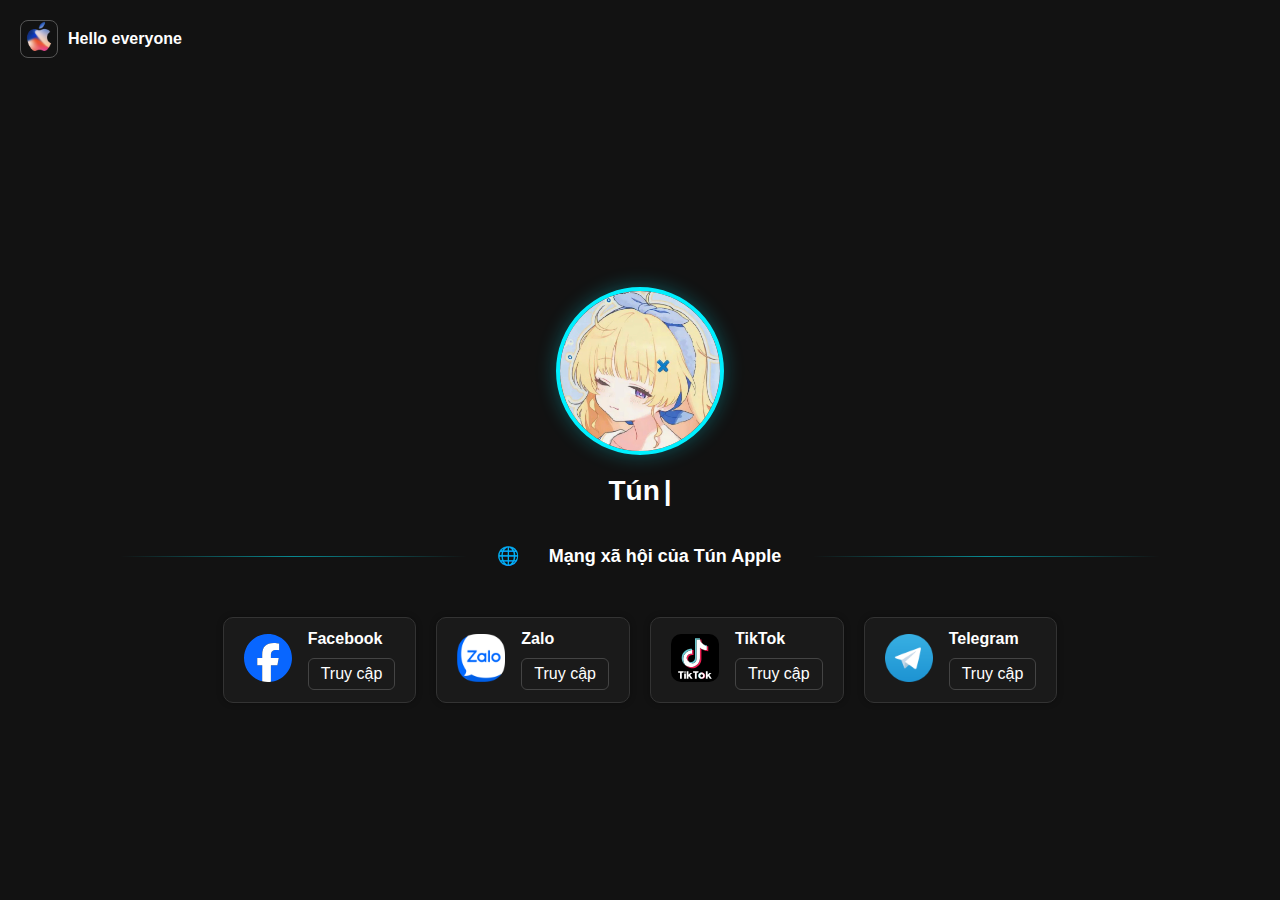
<file: index.html>
<!DOCTYPE html>
<html lang="vi">
<head>
  <meta charset="UTF-8">
  <title>Profile Tún Apple</title>
  <link rel="stylesheet" href="Tun_Style.css">
</head>
<body>
  <div class="top-left">
    <img
      src="Apple-Logo-Transparent-Free-PNG.png"
      alt="Avatar"
      class="avatar fade-in-up"
      onclick="location.reload()">
    <span class="name fade-in-up" onclick="location.reload()">Hello everyone</span>
  </div>

  <div class="main-content">
    <div class="center-profile fade-in-up">
      <div class="avatar-wrapper">
        <img src="z6897647788580_b294576a4ac9d9ff5cddadf8066af2ef.jpg" alt="Avatar Chính" class="main-avatar">
      </div>
      <h1 id="typed-name" class="typing-text"></h1>
    </div>

    <div class="social-title fade-in-up">
      <span class="social-icon">🌐</span>
      <span class="social-text">Mạng xã hội của Tún Apple</span>
    </div>

    <div class="social-list fade-in-up">
      <div class="social-box horizontal">
        <div class="icon-container">
          <img src="2023_Facebook_icon.svg" alt="Facebook">
        </div>
        <div class="social-info">
          <h3>Facebook</h3>
          <a href="https://facebook.com/tunapple204" target="_blank" class="btn">Truy cập</a>
        </div>
      </div>

      <div class="social-box horizontal">
        <div class="icon-container">
          <img src="Icon_of_Zalo.svg.webp" alt="Zalo">
        </div>
        <div class="social-info">
          <h3>Zalo</h3>
          <a href="https://zalo.me/84338082602" target="_blank" class="btn">Truy cập</a>
        </div>
      </div>

      <div class="social-box horizontal">
        <div class="icon-container">
          <img src="tiktok-icon-black-1-logo.svg" alt="TikTok">
        </div>
        <div class="social-info">
          <h3>TikTok</h3>
          <a href="https://tiktok.com/@tunapple202" target="_blank" class="btn">Truy cập</a>
        </div>
      </div>

      <div class="social-box horizontal">
        <div class="icon-container">
          <img src="Telegram_logo.svg.webp" alt="Telegram">
        </div>
        <div class="social-info">
          <h3>Telegram</h3>
          <a href="https://t.me/tunapple202" target="_blank" class="btn">Truy cập</a>
        </div>
      </div>
    </div>
  </div>
</body>
</html>

<script>
  const text = "Tún Apple 💎";
  const typingTarget = document.getElementById("typed-name");
  let index = 0;

  function typeEffect() {
    if (index < text.length) {
      typingTarget.textContent += text.charAt(index);
      index++;
      setTimeout(typeEffect, 250);
    } else {
      typingTarget.classList.add("fade-finished", "done");
    }
  }

  window.addEventListener("load", typeEffect);
</script>
</file>
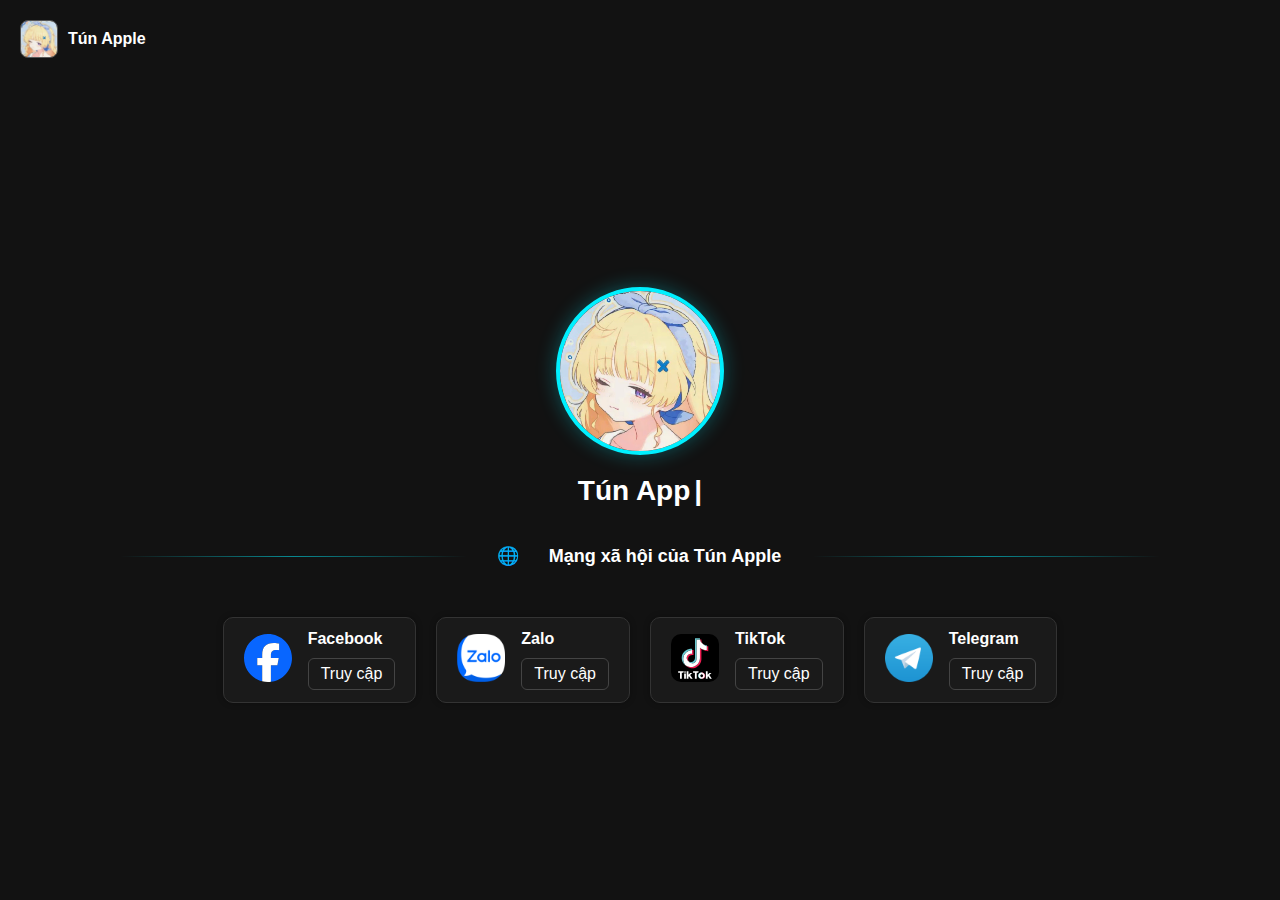
<file: Tun_Apple.html>
<!DOCTYPE html>
<html lang="vi">
<head>
  <meta charset="UTF-8">
  <title>Profile Tún Apple</title>
  <link rel="stylesheet" href="Tun_Style.css">
</head>
<body>
  <div class="top-left">
    <img
      src="z6897647788580_b294576a4ac9d9ff5cddadf8066af2ef.jpg"
      alt="Avatar"
      class="avatar fade-in-up"
      onclick="location.reload()">
    <span class="name fade-in-up" onclick="location.reload()">Tún Apple</span>
  </div>

  <div class="main-content">
    <div class="center-profile fade-in-up">
      <div class="avatar-wrapper">
        <img src="z6897647788580_b294576a4ac9d9ff5cddadf8066af2ef.jpg" alt="Avatar Chính" class="main-avatar">
      </div>
      <h1 id="typed-name" class="typing-text"></h1>
    </div>

    <div class="social-title fade-in-up">
      <span class="social-icon">🌐</span>
      <span class="social-text">Mạng xã hội của Tún Apple</span>
    </div>

    <div class="social-list fade-in-up">
      <!-- Facebook -->
      <div class="social-box horizontal">
        <div class="icon-container">
          <img src="2023_Facebook_icon.svg" alt="Facebook">
        </div>
        <div class="social-info">
          <h3>Facebook</h3>
          <a href="https://facebook.com/tunapple204" target="_blank" class="btn">Truy cập</a>
        </div>
      </div>

      <!-- Zalo -->
      <div class="social-box horizontal">
        <div class="icon-container">
          <img src="Icon_of_Zalo.svg.webp" alt="Zalo">
        </div>
        <div class="social-info">
          <h3>Zalo</h3>
          <a href="https://zalo.me/84338082692" target="_blank" class="btn">Truy cập</a>
        </div>
      </div>

      <!-- TikTok -->
      <div class="social-box horizontal">
        <div class="icon-container">
          <img src="tiktok-icon-black-1-logo.svg" alt="TikTok">
        </div>
        <div class="social-info">
          <h3>TikTok</h3>
          <a href="https://tiktok.com/@tunapple202" target="_blank" class="btn">Truy cập</a>
        </div>
      </div>

      <!-- Telegram -->
      <div class="social-box horizontal">
        <div class="icon-container">
          <img src="Telegram_logo.svg.webp" alt="Telegram">
        </div>
        <div class="social-info">
          <h3>Telegram</h3>
          <a href="https://t.me/tunapple202" target="_blank" class="btn">Truy cập</a>
        </div>
      </div>
    </div>
  </div>
</body>
</html>

<script>
  const text = "Tún Apple 💎";
  const typingTarget = document.getElementById("typed-name");
  let index = 0;

  function typeEffect() {
    if (index < text.length) {
      typingTarget.textContent += text.charAt(index);
      index++;
      setTimeout(typeEffect, 120);
    } else {
      typingTarget.classList.add("fade-finished", "done");
    }
  }

  window.addEventListener("load", typeEffect);
</script>
</file>
<file: Tun_Style.css>
body {
  margin: 0;
  background-color: #121212;
  font-family: Arial, sans-serif;
  color: #fff;
}

@keyframes fadeInUp {
  from {
    opacity: 0;
    transform: translateY(30px);
  }
  to {
    opacity: 1;
    transform: translateY(0);
  }
}

.fade-in-up {
  animation: fadeInUp 0.8s ease-out forwards;
}

.top-left {
  position: absolute;
  top: 20px;
  left: 20px;
  display: flex;
  align-items: center;
}

.avatar {
  width: 36px;
  height: 36px;
  border-radius: 8px;
  object-fit: cover;
  margin-right: 10px;
  border: 1px solid #555;
  transition: 0.2s ease;
  cursor: pointer;
}

.avatar:hover {
  filter: brightness(0.8);
}

.top-left .name {
  font-weight: bold;
  font-size: 16px;
  transition: opacity 0.2s ease, filter 0.2s ease;
  cursor: pointer;
}

.top-left .name:hover {
  opacity: 0.6;
  filter: brightness(0.8);
}

.main-content {
  display: flex;
  flex-direction: column;
  align-items: center;
  justify-content: center;
  min-height: 100vh;
  padding-top: 90px;
  box-sizing: border-box;
}

.center-profile {
  text-align: center;
  margin-bottom: 2px;
}

.avatar-wrapper {
  width: 160px;
  height: 160px;
  border-radius: 50%;
  border: 4px solid #00f0ff;
  overflow: hidden;
  box-shadow: 0 0 20px rgba(0, 240, 255, 0.3);
  position: relative;
  z-index: 2;
  margin: 0 auto 20px;
}

.main-avatar {
  width: 100%;
  height: 100%;
  object-fit: cover;
}

.typing-text {
  font-size: 28px;
  font-weight: bold;
  color: #fff;
  min-height: 40px;
}

.typing-text.fade-finished {
  animation: blinkFade 2s infinite alternate;
  opacity: 0.6;
}

@keyframes blinkFade {
  from { opacity: 1; }
  to { opacity: 0.6; }
}

.typing-text::after {
  content: '|';
  animation: blink-caret 1s step-end infinite;
  margin-left: 4px;
}

.typing-text.done::after {
  content: '';
}

@keyframes blink-caret {
  from, to { opacity: 1; }
  50% { opacity: 0; }
}

.social-title {
  display: flex;
  align-items: center;
  justify-content: center;
  position: relative;
  font-size: 18px;
  font-weight: bold;
  margin-top: 10px;
  margin-bottom: 30px;
  color: white;
  padding: 0 20px;
}

.social-title::before,
.social-title::after {
  content: "";
  position: absolute;
  top: 50%;
  height: 1px;
  background: linear-gradient(to right, transparent, #00f0ff88, transparent);
  width: 100%;
  z-index: 0;
}

.social-title .social-text,
.social-title .social-icon {
  background-color: #121212;
  padding: 0 10px;
  z-index: 1;
}

.social-title::before {
  left: -100%;
  margin-right: 16px;
}

.social-title::after {
  right: -100%;
  margin-left: 16px;
}

.social-title .social-text {
  background-color: #121212;
  padding: 0 12px;
  z-index: 1;
}

.social-icon {
  margin-right: 8px;
  z-index: 1;
}

.social-list {
  display: flex;
  flex-wrap: wrap;
  gap: 20px;
  justify-content: center;
  margin-top: 20px;
}

.social-box {
  background-color: #1a1a1a;
  border: 1px solid #333;
  border-radius: 10px;
  width: 160px;
  padding: 15px;
  text-align: center;
  color: white;
  box-shadow: 0 0 6px rgba(0,0,0,0.3);
  transition: transform 0.2s ease;
}

.social-box:hover {
  transform: translateY(-4px);
  box-shadow: 0 0 10px rgba(0,255,255,0.2);
}

.social-box img {
  width: 64px;
  height: 64px;
  border-radius: 12px;
  margin-bottom: 10px;
}

.social-box h3 {
  margin: 0;
  font-size: 16px;
  color: #fff;
}

.btn {
  display: inline-block;
  margin-top: 10px;
  padding: 6px 12px;
  background-color: transparent;
  color: white;
  border: 1px solid #444;
  border-radius: 6px;
  text-decoration: none;
  transition: background 0.2s ease;
}

.btn:hover {
  background-color: #00c6ff33;
  border-color: #00c6ff;
}

.social-box.horizontal {
  display: flex;
  align-items: center;
  gap: 16px;
  width: auto;
  padding: 12px 20px;
}

.social-box.horizontal .icon-container img {
  width: 48px;
  height: 48px;
  border-radius: 10px;
  margin: 0;
}

.social-box.horizontal .social-info {
  text-align: left;
}

@media (max-width: 600px) {
  .social-list {
    flex-direction: column;
    align-items: center;
  }

  .social-box {
    width: 100%;
    max-width: 320px;
  }

  .social-box.horizontal {
    flex-direction: row;
    width: 100%;
    padding: 12px 16px;
    gap: 12px;
  }

  .social-box.horizontal .icon-container {
    display: flex;
    align-items: center;
    justify-content: center;
    flex-shrink: 0;
  }

  .social-box.horizontal .social-info {
    flex-grow: 1;
    display: flex;
    flex-direction: column;
    justify-content: center;
  }

  .social-box.horizontal h3,
  .social-box.horizontal .btn {
    text-align: left;
  }
}
</file>
